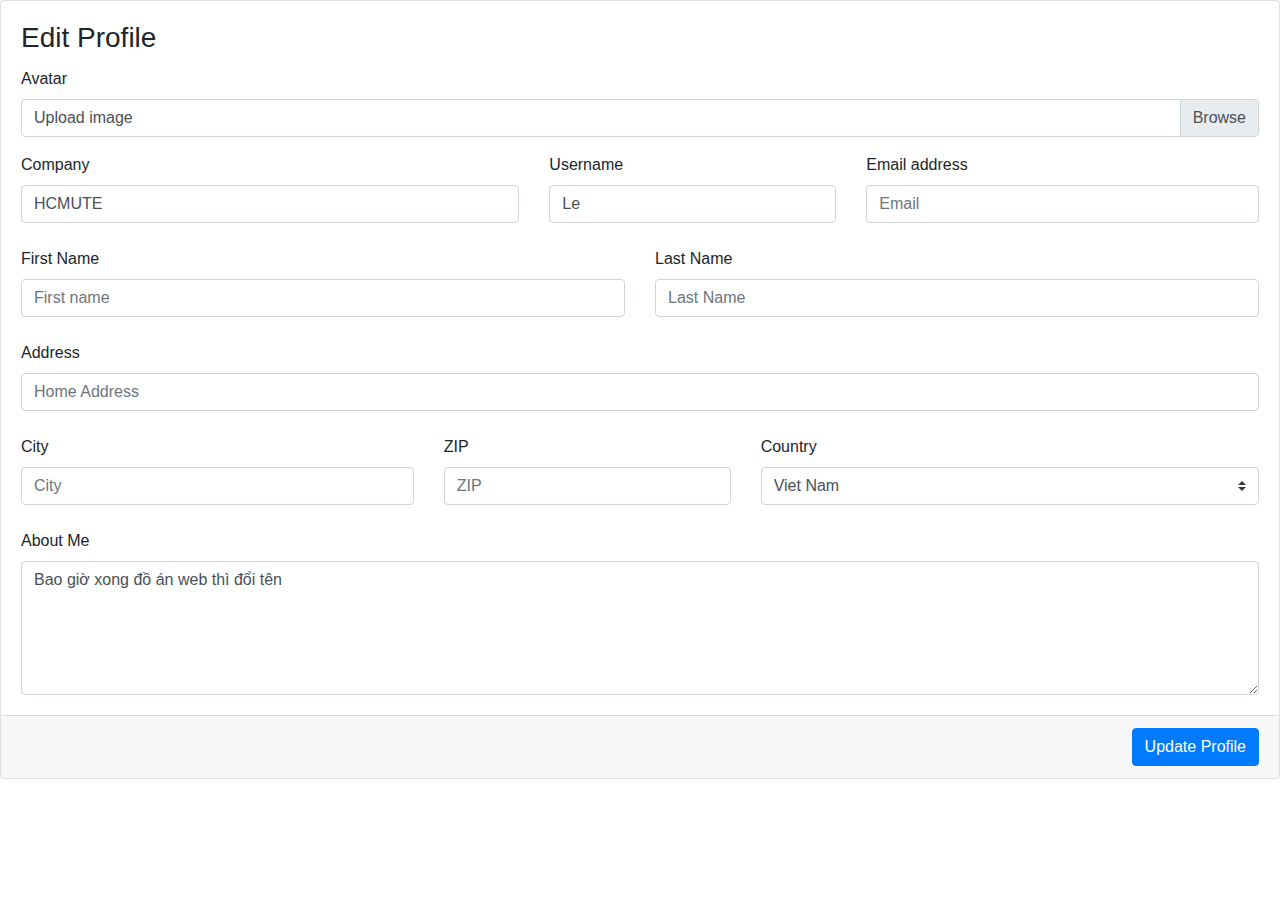
<file: edit_profile.html>
<!DOCTYPE html>
<html lang="en">
<head>
    <meta charset="UTF-8">
    <meta name="viewport" content="width=device-width, initial-scale=1.0">
    <link href="https://cdn.jsdelivr.net/npm/bootstrap@4.1.1/dist/css/bootstrap.min.css" rel="stylesheet">
    <title>Document</title>
</head>
<body>

    <form class="card">
        <div class="card-body">
            <h3 class="card-title">Edit Profile</h3>
            <label class="form-label" for="">Avatar</label>
            <div class="form-group">
                <div class="custom-file">
                    <input type="file" class="custom-file-input" id="customFile">
                    <label class="custom-file-label" for="customFile">Upload image</label>
                </div>
            </div>
            
            <div class="row">
                <div class="col-md-5">
                    <div class="form-group mb-4">
                        <label class="form-label">Company</label>
                        <input type="text" placeholder="Company" value="HCMUTE"
                            class="form-control">
                    </div>
                </div>
                <div class="col-sm-6 col-md-3">
                    <div class="form-group mb-4">
                        <label class="form-label">Username</label>
                        <input type="text" placeholder="Username" value="Le" class="form-control">
                    </div>
                </div>
                <div class="col-sm-6 col-md-4">
                    <div class="form-group mb-4">
                        <label class="form-label">Email address</label>
                        <input type="email" placeholder="Email" class="form-control">
                    </div>
                </div>
                <div class="col-sm-6 col-md-6">
                    <div class="form-group mb-4">
                        <label class="form-label">First Name</label>
                        <input type="text" placeholder="First name" class="form-control">
                    </div>
                </div>
                <div class="col-sm-6 col-md-6">
                    <div class="form-group mb-4">
                        <label class="form-label">Last Name</label>
                        <input type="text" placeholder="Last Name" class="form-control">
                    </div>
                </div>
                <div class="col-md-12">
                    <div class="form-group mb-4">
                        <label class="form-label">Address</label>
                        <input type="text" placeholder="Home Address" class="form-control">
                    </div>
                </div>
                <div class="col-sm-6 col-md-4">
                    <div class="form-group mb-4">
                        <label class="form-label">City</label>
                        <input type="text" placeholder="City" class="form-control">
                    </div>
                </div>
                <div class="col-sm-6 col-md-3">
                    <div class="form-group mb-4">
                        <label class="form-label">ZIP</label>
                        <input type="number" placeholder="ZIP" class="form-control">
                    </div>
                </div>
                <div class="col-md-5">
                    <div class="form-group mb-4">
                        <label class="form-label">Country</label>
                        <select class="form-control custom-select">
                            <option value>Viet Nam</option>
                            <option value>US</option>
                        </select>
                    </div>
                </div>
                <div class="col-md-12">
                    <div class="form-group mb-0">
                        <label class="form-label">About Me</label>
                        <textarea rows="5" placeholder="Here can be your description" value="Mike"
                            class="form-control">Bao giờ xong đồ án web thì đổi tên</textarea>
                    </div>
                </div>
            </div>
        </div>
        <div class="card-footer text-right">
            <button type="submit" class="btn btn-primary">Update Profile</button>
        </div>
    </form>
</body>
</html>
</file>
